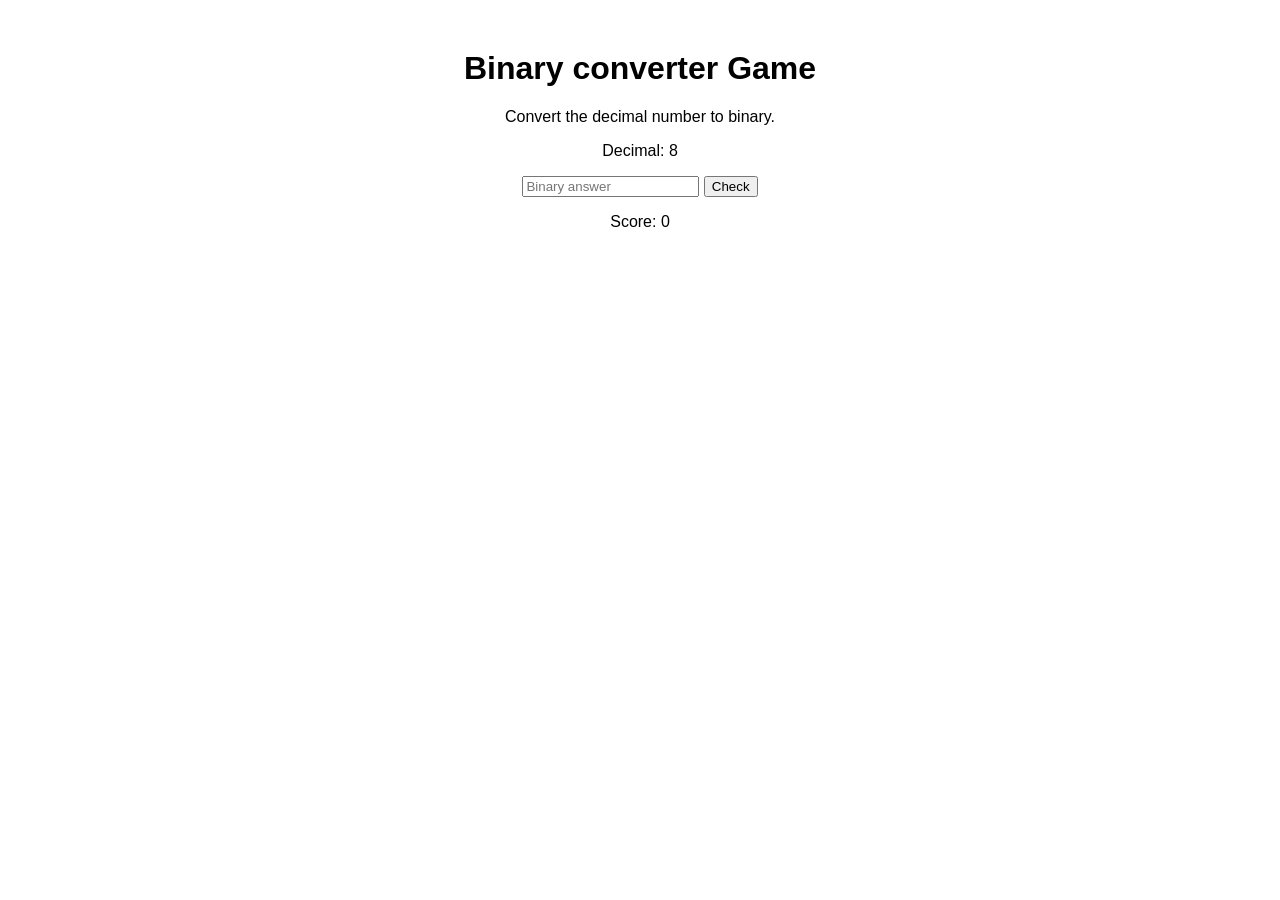
<file: index.html>
<!DOCTYPE html>
<html>
<head>
    <title>BINARY GAME</title>
    <style>
        body {
            font-family: Arial, sans-serif;
            text-align: center;
            margin-top: 50px;
        }

        #feedback {
            font-weight: bold;
        }
    </style>
</head>
<body>
    <h1>Binary converter Game</h1>
    <p>Convert the decimal number to binary.</p>
    <p>Decimal: <span id="number">0</span></p>
    <input id="answer" type="text" placeholder="Binary answer">
    <button onclick="checkAnswer()">Check</button>
    <p id="feedback"></p>
    <p>Score: <span id="score">0</span></p>

    <script>
        let score = 0;
        let currentNumber = 0;

        function newRound() {
            currentNumber = Math.floor(Math.random() * 16); // 0 to 15
            document.getElementById('number').textContent = currentNumber;
            document.getElementById('answer').value = '';
            document.getElementById('feedback').textContent = '';
        }

        function checkAnswer() {
            const userAnswer = document.getElementById('answer').value.trim();
            const correctAnswer = currentNumber.toString(2);

            if (userAnswer === correctAnswer) {
                score++;
                document.getElementById('feedback').textContent = 'Correct!';
                document.getElementById('score').textContent = score;
                newRound();
            } else {
                document.getElementById('feedback').textContent = 'Not quite. ' + currentNumber + ' in binary is ' + correctAnswer;
            }
        }

        newRound();
    </script>
</body>
</html>
</file>
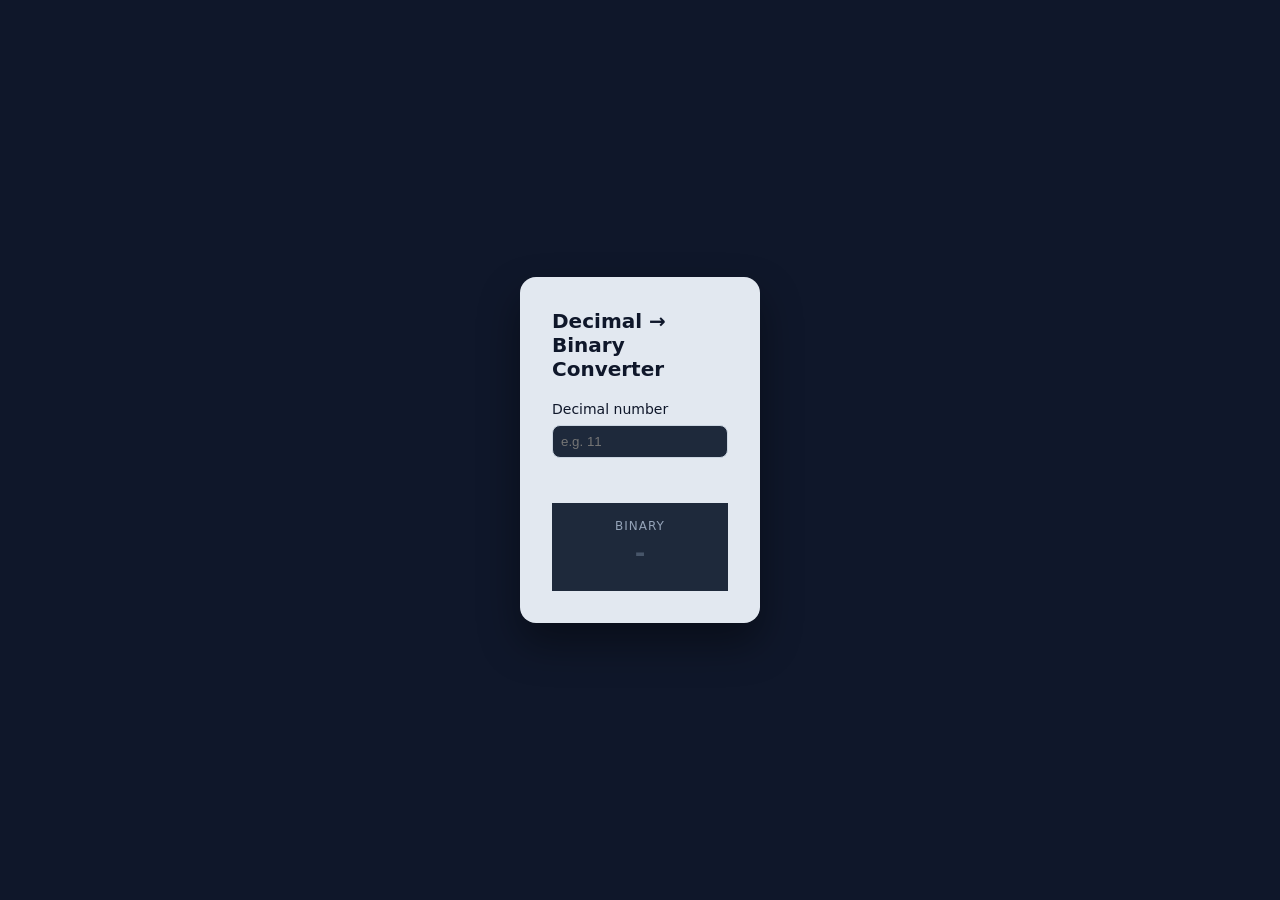
<file: Untitled-1.html>
<!DOCTYPE html>
<html lang="en">
  <head>
    <meta charset="UTF-8">
    <meta name="viewport" content="width=device-width, initial-scale=1.0">
    <title>Decimal -> Binary Converter</title>
    <style>
      * {
        box-sizing: border-box;
      }

      body {
        margin: 0;
        min-height: 100vh;
        display: flex;
        align-items: center;
        justify-content: center;
        font-family: system-ui, -apple-system, Segoe UI, Roboto, sans-serif;
        background: #0f172a;
        color: #e2e8f0;
      }

      .card {
        background: #e2e8f0;
        color: #0f172a;
        padding: 2rem;
        border-radius: 16px;
        width: min(240px, 92vw);
        box-shadow: 0 20px 40px rgba(0, 0, 0, 0.4);
      }

      h1 {
        margin: 0 0 1.25rem;
        font-size: 1.25rem;
        font-weight: 600;
      }

      label {
        display: block;
        font-size: 0.875rem;
        margin-bottom: 0.5rem;
      }

      input {
        width: 100%;
        padding: 0.5rem;
        border: 1px solid #cbd5e1;
        border-radius: 8px;
        background: #1e293b;
        color: #e2e8f0;
        outline: none;
        transition: border-color 0.15s ease;
      }

      input:focus {
        border-color: #38bdf8;
      }

      input.invalid {
        border-color: #f87171;
      }

      .error {
        color: #f87171;
        font-size: 0.75rem;
        min-height: 1rem;
        margin-top: 0.35rem;
      }

      .result {
        margin-top: 1.5rem;
        background: #1e293b;
        color: #e2e8f0;
        padding: 1rem;
        text-align: center;
      }

      .result .label {
        font-size: 0.75rem;
        color: #94a3b8;
        text-transform: uppercase;
        letter-spacing: 1px;
      }

      .result .value {
        font-size: 1.6rem;
        font-weight: 700;
        margin-top: 0.25rem;
      }

      .result .value.empty {
        color: #475569;
      }

      .meta {
        margin-top: 0.5rem;
        font-size: 0.75rem;
        color: #64748b;
      }
    </style>
  </head>
  <body>
    <div class="card">
      <h1>Decimal → Binary Converter</h1>
      <label for="decimal">Decimal number</label>
      <input
        id="decimal"
        type="text"
        inputmode="numeric"
        placeholder="e.g. 11"
        autocomplete="off"
        spellcheck="false"
      >
      <div class="error" id="error"></div>
      <div class="result">
        <div class="label">Binary</div>
        <div class="value empty" id="output">-</div>
        <div class="meta" id="meta"></div>
      </div>
    </div>

    <script>
      const input = document.getElementById("decimal");
      const output = document.getElementById("output");
      const error = document.getElementById("error");
      const meta = document.getElementById("meta");

      function decimalToBinary(decStr) {
        const value = decStr.trim();
        if (value === "") return "0";
        if (!/^-?\d+$/.test(value)) {
          throw new Error("Please enter a valid decimal number.");
        }

        let n = BigInt(value);
        if (n === 0n) return "0";

        let bits = "";
        const isNegative = n < 0n;
        if (isNegative) n = -n;

        while (n > 0n) {
          bits = (n % 2n).toString() + bits;
          n /= 2n;
        }

        return isNegative ? "-" + bits : bits;
      }

      function convert() {
        const value = input.value.trim();

        if (value === "") {
          input.classList.remove("invalid");
          error.textContent = "";
          meta.textContent = "";
          output.textContent = "-";
          output.classList.add("empty");
          return;
        }

        try {
          const binaryStr = decimalToBinary(value);
          output.textContent = binaryStr;
          output.classList.remove("empty");
          meta.textContent = `(${value} in decimal)`;
          error.textContent = "";
          input.classList.remove("invalid");
        } catch (err) {
          output.textContent = "-";
          output.classList.add("empty");
          meta.textContent = "";
          error.textContent = err.message;
          input.classList.add("invalid");
        }
      }

      input.addEventListener("input", convert);
    </script>
  </body>
</html>
</file>
